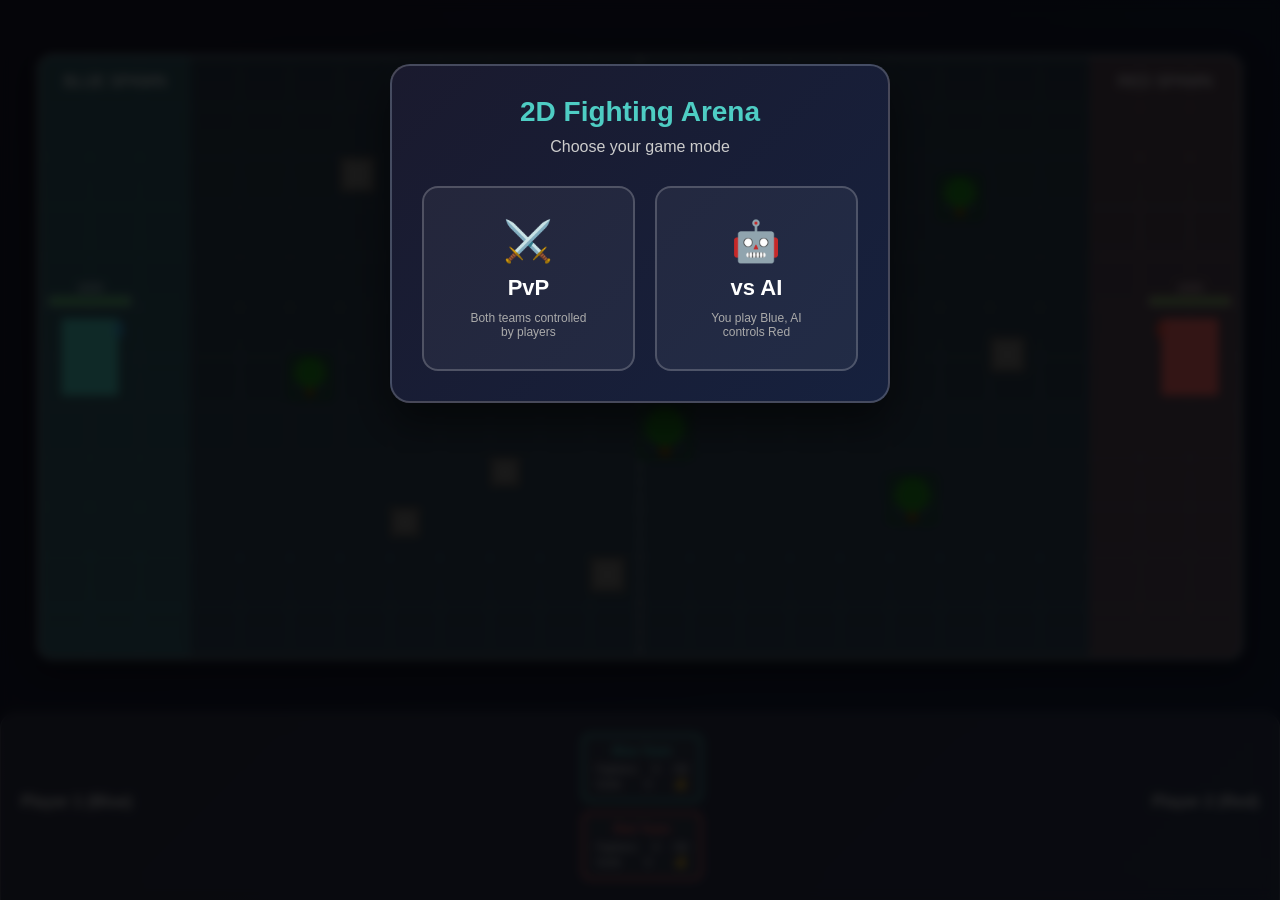
<file: index.html>
<!DOCTYPE html>
<html lang="en">

<head>
    <meta charset="UTF-8">
    <meta name="viewport" content="width=device-width, initial-scale=1.0">
    <title>2D Fighting Arena</title>
    <link rel="stylesheet" href="style.css">
</head>

<body>
    <div class="game-container">
        <div class="game-area">
            <canvas id="gameCanvas" width="1200" height="600"></canvas>
        </div>

        <div class="controls-panel">
            <div class="control-group">
                <h3>Blue Team</h3>
                <div class="fighter-buttons">
                </div>
            </div>

            <div class="team-info">
                <div class="team blue-team">
                    <h4>Blue Team</h4>
                    <div class="team-stats">
                        <span>Fighters: <span id="blue-count">0</span>/30</span>
                        <span>Gold: <span id="blue-gold">0</span> 💰</span>
                        <span id="blue-streak"></span>
                    </div>
                </div>
                <div class="team red-team">
                    <h4>Red Team</h4>
                    <div class="team-stats">
                        <span>Fighters: <span id="red-count">0</span>/30</span>
                        <span>Gold: <span id="red-gold">0</span> 💰</span>
                        <span id="red-streak"></span>
                    </div>
                </div>
            </div>

            <div class="control-group">
                <h3>Red Team</h3>
                <div class="fighter-buttons">
                </div>
            </div>
        </div>
    </div>

    <!-- Mode Selection Modal -->
    <div id="mode-selection-modal" class="modal" style="display:block;">
        <div class="modal-content mode-modal-content">
            <h2>2D Fighting Arena</h2>
            <p>Choose your game mode</p>
            <div class="mode-buttons">
                <button class="mode-btn pvp-btn" onclick="window.game.selectGameMode('pvp')">
                    <span class="mode-icon">⚔️</span>
                    <span class="mode-title">PvP</span>
                    <span class="mode-desc">Both teams controlled by players</span>
                </button>
                <button class="mode-btn ai-btn" onclick="window.game.selectGameMode('ai')">
                    <span class="mode-icon">🤖</span>
                    <span class="mode-title">vs AI</span>
                    <span class="mode-desc">You play Blue, AI controls Red</span>
                </button>
            </div>
        </div>
    </div>

    <!-- Fighter Selection Modal -->
    <div id="fighter-selection-modal" class="modal">
        <div class="modal-content">
            <h2>Select Your 5 Fighters</h2>
            <p id="selection-instruction">Blue Team's turn - Choose 5 fighters</p>

            <!-- Turn indicator -->
            <div class="turn-indicator">
                <div class="turn-step blue-turn active" id="blue-turn-indicator">
                    <span class="turn-icon">🔵</span>
                    <span class="turn-text">Blue Team</span>
                </div>
                <div class="turn-step red-turn" id="red-turn-indicator">
                    <span class="turn-icon">🔴</span>
                    <span class="turn-text">Red Team</span>
                </div>
            </div>

            <!-- Blue Team Selection -->
            <div class="team-selection active" id="blue-team-selection">
                <h3>Blue Team Selection</h3>
                <div class="fighter-grid" id="blue-fighter-grid">
                    <!-- Fighter options will be populated by JavaScript -->
                </div>
                <div class="selection-status" id="blue-selection-status">Selected: 0/5</div>
                <button id="blue-next-btn" class="next-btn" disabled>Next: Red Team</button>
            </div>

            <!-- Red Team Selection -->
            <div class="team-selection" id="red-team-selection">
                <h3>Red Team Selection</h3>
                <div class="fighter-grid" id="red-fighter-grid">
                    <!-- Fighter options will be populated by JavaScript -->
                </div>
                <div class="selection-status" id="red-selection-status">Selected: 0/5</div>
                <div class="selection-buttons">
                    <button id="red-back-btn" class="back-btn">Back: Blue Team</button>
                    <button id="start-battle-btn" class="start-battle-btn" disabled>Start Battle</button>
                </div>
            </div>
        </div>
    </div>

    <script src="game.js"></script>
</body>

</html>
</file>
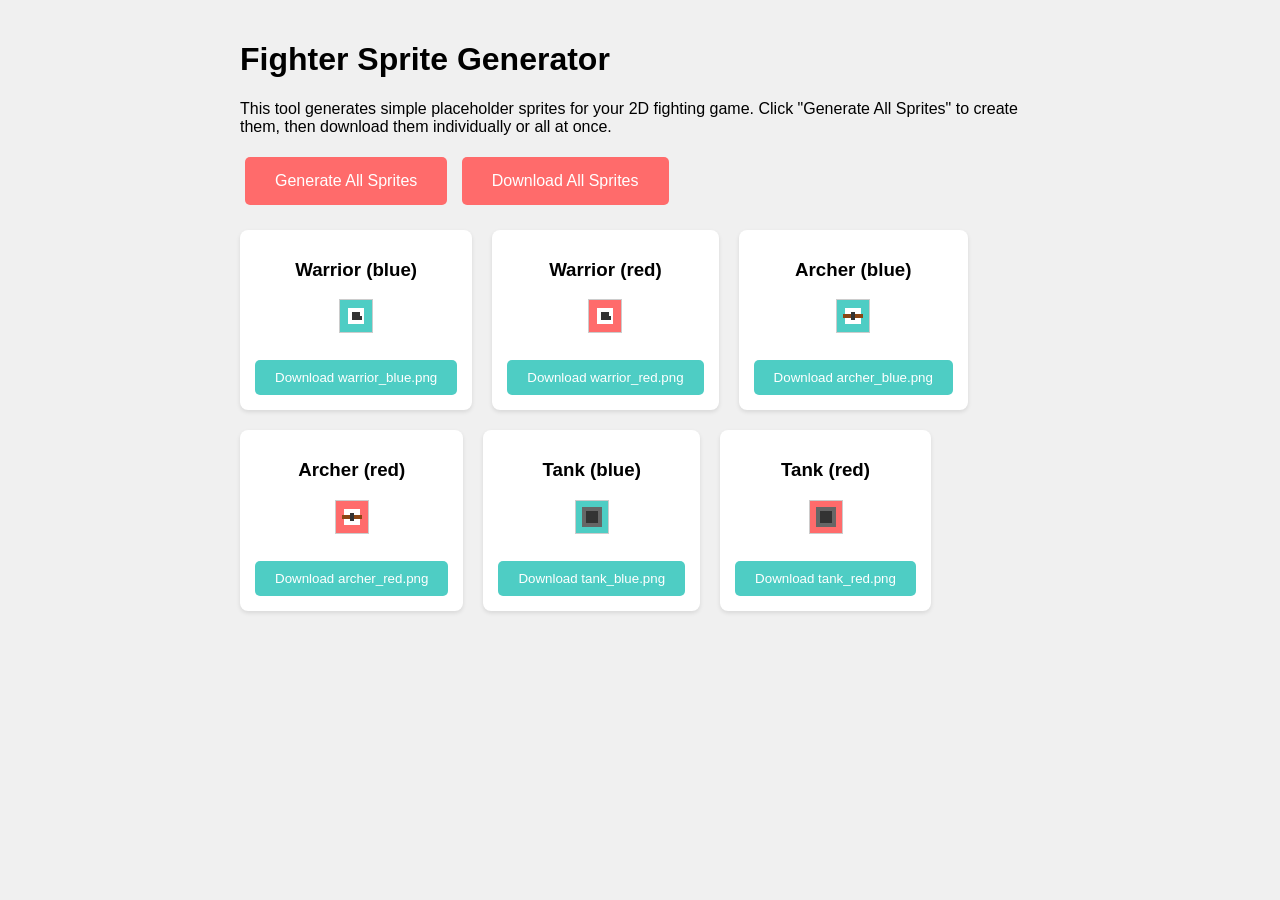
<file: assets/generate_sprites.html>
<!DOCTYPE html>
<html lang="en">

<head>
    <meta charset="UTF-8">
    <meta name="viewport" content="width=device-width, initial-scale=1.0">
    <title>Fighter Sprite Generator</title>
    <style>
        body {
            font-family: Arial, sans-serif;
            max-width: 800px;
            margin: 0 auto;
            padding: 20px;
            background: #f0f0f0;
        }

        .sprite-container {
            display: flex;
            flex-wrap: wrap;
            gap: 20px;
            margin: 20px 0;
        }

        .sprite-item {
            background: white;
            padding: 10px;
            border-radius: 8px;
            text-align: center;
            box-shadow: 0 2px 4px rgba(0, 0, 0, 0.1);
        }

        canvas {
            border: 1px solid #ccc;
            background: #fff;
        }

        button {
            background: #4ecdc4;
            color: white;
            border: none;
            padding: 10px 20px;
            border-radius: 5px;
            cursor: pointer;
            margin: 5px;
        }

        button:hover {
            background: #44a08d;
        }

        .download-all {
            background: #ff6b6b;
            font-size: 16px;
            padding: 15px 30px;
        }

        .download-all:hover {
            background: #e55a5a;
        }
    </style>
</head>

<body>
    <h1>Fighter Sprite Generator</h1>
    <p>This tool generates simple placeholder sprites for your 2D fighting game. Click "Generate All Sprites" to create
        them, then download them individually or all at once.</p>

    <button class="download-all" onclick="generateAllSprites()">Generate All Sprites</button>
    <button class="download-all" onclick="downloadAllSprites()">Download All Sprites</button>

    <div class="sprite-container" id="spriteContainer">
        <!-- Sprites will be generated here -->
    </div>

    <script>
        const fighters = [
            { type: 'warrior', name: 'Warrior' },
            { type: 'archer', name: 'Archer' },
            { type: 'tank', name: 'Tank' }
        ];

        const teams = ['blue', 'red'];
        const sprites = {};

        function generateSprite(type, team) {
            const canvas = document.createElement('canvas');
            canvas.width = 32;
            canvas.height = 32;
            const ctx = canvas.getContext('2d');

            // Background
            ctx.fillStyle = team === 'blue' ? '#4ecdc4' : '#ff6b6b';
            ctx.fillRect(0, 0, 32, 32);

            // Fighter type specific design
            switch (type) {
                case 'warrior':
                    // Sword and shield design
                    ctx.fillStyle = '#fff';
                    ctx.fillRect(8, 8, 16, 16); // Body
                    ctx.fillStyle = '#333';
                    ctx.fillRect(12, 12, 8, 8); // Shield
                    ctx.fillRect(20, 16, 2, 4); // Sword
                    break;

                case 'archer':
                    // Bow design
                    ctx.fillStyle = '#fff';
                    ctx.fillRect(8, 8, 16, 16); // Body
                    ctx.fillStyle = '#8B4513';
                    ctx.fillRect(6, 14, 20, 4); // Bow
                    ctx.fillStyle = '#333';
                    ctx.fillRect(14, 12, 4, 8); // Arrow
                    break;

                case 'tank':
                    // Armor design
                    ctx.fillStyle = '#fff';
                    ctx.fillRect(8, 8, 16, 16); // Body
                    ctx.fillStyle = '#666';
                    ctx.fillRect(6, 6, 20, 20); // Armor outline
                    ctx.fillStyle = '#333';
                    ctx.fillRect(10, 10, 12, 12); // Armor plates
                    break;
            }

            return canvas;
        }

        function generateAllSprites() {
            const container = document.getElementById('spriteContainer');
            container.innerHTML = '';

            fighters.forEach(fighter => {
                teams.forEach(team => {
                    const spriteItem = document.createElement('div');
                    spriteItem.className = 'sprite-item';

                    const canvas = generateSprite(fighter.type, team);
                    const filename = `${fighter.type}_${team}.png`;

                    spriteItem.innerHTML = `
                        <h3>${fighter.name} (${team})</h3>
                        <canvas id="${filename.replace('.png', '')}" width="32" height="32"></canvas>
                        <br><br>
                        <button onclick="downloadSprite('${filename}')">Download ${filename}</button>
                    `;

                    container.appendChild(spriteItem);

                    // Copy the generated sprite to the display canvas
                    const displayCanvas = document.getElementById(filename.replace('.png', ''));
                    const displayCtx = displayCanvas.getContext('2d');
                    displayCtx.drawImage(canvas, 0, 0);

                    // Store the sprite data
                    sprites[filename] = canvas;
                });
            });
        }

        function downloadSprite(filename) {
            if (!sprites[filename]) {
                alert('Please generate sprites first!');
                return;
            }

            const canvas = sprites[filename];
            const link = document.createElement('a');
            link.download = filename;
            link.href = canvas.toDataURL();
            link.click();
        }

        function downloadAllSprites() {
            if (Object.keys(sprites).length === 0) {
                alert('Please generate sprites first!');
                return;
            }

            Object.keys(sprites).forEach(filename => {
                setTimeout(() => downloadSprite(filename), 100);
            });
        }

        // Generate sprites on page load
        window.onload = generateAllSprites;
    </script>
</body>

</html>
</file>
<file: style.css>
* {
    margin: 0;
    padding: 0;
    box-sizing: border-box;
}

body {
    font-family: 'Arial', sans-serif;
    background: linear-gradient(135deg, #1a1a2e, #16213e);
    color: #ffffff;
    min-height: 100vh;
    display: flex;
    flex-direction: column;
    overflow: hidden;
}

.game-container {
    display: flex;
    flex-direction: column;
    height: 100vh;
    width: 100%;
}

.game-area {
    flex: 1;
    display: flex;
    justify-content: center;
    align-items: center;
    padding: 10px;
}

#gameCanvas {
    border: 3px solid rgba(255, 255, 255, 0.3);
    border-radius: 15px;
    background: linear-gradient(to bottom, #2c3e50, #34495e);
    box-shadow: 0 10px 30px rgba(0, 0, 0, 0.5);
    max-width: 100%;
    max-height: 100%;
}

.controls-panel {
    background: rgba(255, 255, 255, 0.1);
    backdrop-filter: blur(10px);
    border-radius: 15px 15px 0 0;
    padding: 20px;
    border: 1px solid rgba(255, 255, 255, 0.2);
    border-bottom: none;
    display: flex;
    justify-content: space-between;
    align-items: center;
    gap: 20px;
    min-height: 120px;
}

.control-group {
    display: flex;
    flex-direction: column;
    align-items: center;
}

.control-group h3 {
    margin-bottom: 10px;
    color: #e0e0e0;
    font-size: 16px;
}

.fighter-buttons {
    display: flex;
    gap: 10px;
}

.fighter-btn {
    display: flex;
    flex-direction: column;
    align-items: center;
    padding: 12px 15px;
    border: 2px solid transparent;
    border-radius: 10px;
    background: rgba(255, 255, 255, 0.1);
    color: #ffffff;
    font-size: 12px;
    cursor: pointer;
    transition: all 0.3s ease;
    text-align: center;
    min-width: 80px;
}

.fighter-btn:hover {
    background: rgba(255, 255, 255, 0.2);
    transform: translateY(-2px);
    box-shadow: 0 5px 15px rgba(0, 0, 0, 0.3);
}

.fighter-btn:active {
    transform: translateY(0);
}

.fighter-btn.blue-team:hover {
    border-color: #4ecdc4;
    box-shadow: 0 5px 15px rgba(78, 205, 196, 0.3);
}

.fighter-btn.red-team:hover {
    border-color: #ff6b6b;
    box-shadow: 0 5px 15px rgba(255, 107, 107, 0.3);
}

.fighter-icon {
    font-size: 20px;
    margin-bottom: 3px;
}

.fighter-name {
    font-weight: bold;
    font-size: 14px;
    margin-bottom: 2px;
}

.fighter-desc {
    font-size: 10px;
    opacity: 0.8;
}

.fighter-stats {
    display: flex;
    justify-content: space-between;
    align-items: center;
    margin-top: 3px;
    font-size: 9px;
    opacity: 0.9;
}

.fighter-stats .cost {
    color: #ffd700;
    font-weight: bold;
}

.fighter-stats .cooldown {
    color: #87ceeb;
    font-weight: bold;
}

.team-info {
    display: flex;
    flex-direction: column;
    gap: 10px;
    min-width: 120px;
}

.team {
    text-align: center;
    padding: 8px 12px;
    border-radius: 8px;
    background: rgba(255, 255, 255, 0.05);
}

.team h4 {
    margin-bottom: 5px;
    font-size: 12px;
}

.team-stats {
    display: flex;
    flex-direction: column;
    gap: 2px;
    font-size: 11px;
}

.team-stats span {
    display: flex;
    justify-content: space-between;
    align-items: center;
}

.blue-team {
    border: 2px solid #4ecdc4;
}

.red-team {
    border: 2px solid #ff6b6b;
}

.blue-team h4 {
    color: #4ecdc4;
}

.red-team h4 {
    color: #ff6b6b;
}

@media (max-width: 768px) {
    body {
        overflow: hidden;
    }

    .game-container {
        position: relative;
    }

    .controls-panel {
        flex-direction: column;
        gap: 10px;
        min-height: auto;
        padding: 10px;
    }

    .control-group {
        width: 100%;
    }

    .fighter-buttons {
        display: flex;
        flex-wrap: nowrap;
        justify-content: flex-start;
        gap: 8px;
        overflow-x: auto;
        overflow-y: hidden;
        -webkit-overflow-scrolling: touch;
        padding-bottom: 4px;
    }

    .team-info {
        flex-direction: row;
        min-width: auto;
        width: 100%;
        justify-content: center;
    }

    #gameCanvas {
        width: 100%;
        height: auto;
    }

    .fighter-btn {
        flex: 0 0 auto;
        width: 72px;
        min-width: 72px;
        padding: 8px 6px;
    }

    .fighter-btn .fighter-name {
        font-size: 11px;
    }

    .controls-panel .fighter-btn .fighter-icon {
        font-size: 18px;
        margin-bottom: 2px;
    }

    .controls-panel .fighter-btn .fighter-desc,
    .controls-panel .fighter-btn .fighter-stats {
        display: none;
    }

    /* PvE mobile: keep controls grouped at the bottom */
    body.mode-pve .controls-panel {
        position: relative;
        border-radius: 15px 15px 0 0;
        border: 1px solid rgba(255, 255, 255, 0.2);
        border-bottom: none;
        background: rgba(255, 255, 255, 0.1);
        backdrop-filter: blur(10px);
    }

    body.mode-pve .controls-panel .control-group:last-of-type {
        display: none;
    }

    /* PvP mobile: top and bottom controls for two players */
    body.mode-pvp .game-area {
        padding-top: 170px;
        padding-bottom: 170px;
    }

    body.mode-pvp .controls-panel {
        position: fixed;
        inset: 0;
        padding: 8px;
        background: transparent;
        backdrop-filter: none;
        border: none;
        border-radius: 0;
        min-height: 0;
        z-index: 40;
        pointer-events: none;
    }

    body.mode-pvp .controls-panel .control-group {
        position: absolute;
        left: 8px;
        right: 8px;
        pointer-events: auto;
    }

    body.mode-pvp .controls-panel .control-group:first-of-type {
        top: 8px;
        transform: rotate(180deg);
        transform-origin: center;
    }

    body.mode-pvp .controls-panel .control-group:last-of-type {
        bottom: 8px;
    }

    body.mode-pvp .controls-panel .control-group h3 {
        margin-bottom: 6px;
        font-size: 13px;
        white-space: nowrap;
        text-align: center;
    }

    body.mode-pvp .controls-panel .fighter-buttons {
        display: grid;
        grid-template-columns: repeat(5, minmax(0, 1fr));
        gap: 4px;
        overflow: visible;
        padding-bottom: 0;
    }

    body.mode-pvp .controls-panel .team-info {
        display: block;
        position: absolute;
        left: 8px;
        right: 8px;
        top: 0;
        bottom: 0;
        pointer-events: none;
        z-index: 45;
    }

    body.mode-pvp .controls-panel .team-info .team {
        position: absolute;
        width: calc(100% - 16px);
    }

    body.mode-pvp .controls-panel .team-info .blue-team {
        top: 92px;
        transform: rotate(180deg);
        transform-origin: center;
    }

    body.mode-pvp .controls-panel .team-info .red-team {
        bottom: 92px;
    }

    body.mode-pvp .controls-panel .fighter-btn {
        width: 100%;
        min-width: 0;
        padding: 6px 2px;
    }

    body.mode-pvp .controls-panel .fighter-btn .fighter-name {
        width: 100%;
        font-size: 10px;
        white-space: nowrap;
        overflow: hidden;
        text-overflow: ellipsis;
    }

    body.mode-pvp .controls-panel .fighter-btn .fighter-icon {
        font-size: 16px;
    }

    body.mode-pvp .controls-panel .team {
        flex: 1 1 0;
        min-width: 0;
        padding: 4px 6px;
        background: rgba(0, 0, 0, 0.42);
        border-width: 1px;
    }

    body.mode-pvp .controls-panel .team h4 {
        margin-bottom: 2px;
        font-size: 10px;
    }

    body.mode-pvp .controls-panel .team-stats {
        gap: 1px;
        font-size: 9px;
    }
}

@keyframes comebackFloat {
    0% {
        opacity: 0;
        transform: translateY(0) scale(0.8);
    }

    20% {
        opacity: 1;
        transform: translateY(-20px) scale(1.2);
    }

    100% {
        opacity: 0;
        transform: translateY(-60px) scale(1);
    }
}

@keyframes baseAttack {
    0% {
        opacity: 1;
        transform: scale(0.5);
        box-shadow: 0 0 20px currentColor;
    }

    50% {
        opacity: 0.8;
        transform: scale(2);
        box-shadow: 0 0 40px currentColor;
    }

    100% {
        opacity: 0;
        transform: scale(3);
        box-shadow: 0 0 60px currentColor;
    }
}

@keyframes baseProjectile {
    0% {
        transform: scale(1);
        box-shadow: 0 0 8px currentColor;
    }

    50% {
        transform: scale(1.2);
        box-shadow: 0 0 12px currentColor;
    }

    100% {
        transform: scale(1);
        box-shadow: 0 0 8px currentColor;
    }
}

@keyframes criticalHit {
    0% {
        opacity: 1;
        transform: translateY(0) scale(1);
    }

    50% {
        opacity: 1;
        transform: translateY(-20px) scale(1.5);
    }

    100% {
        opacity: 0;
        transform: translateY(-40px) scale(1);
    }
}

@keyframes evasion {
    0% {
        opacity: 1;
        transform: translateY(0) scale(1);
    }

    50% {
        opacity: 1;
        transform: translateY(-15px) scale(1.2);
    }

    100% {
        opacity: 0;
        transform: translateY(-30px) scale(1);
    }
}

@keyframes healFloat {
    0% {
        opacity: 1;
        transform: translateY(0) scale(1);
    }

    50% {
        opacity: 1;
        transform: translateY(-20px) scale(1.1);
    }

    100% {
        opacity: 0;
        transform: translateY(-40px) scale(1);
    }
}

/* Fighter Selection Modal Styles */
.modal {
    display: none;
    position: fixed;
    z-index: 1000;
    left: 0;
    top: 0;
    width: 100%;
    height: 100%;
    overflow-y: auto;
    background-color: rgba(0, 0, 0, 0.8);
    backdrop-filter: blur(5px);
}

.modal-content {
    background: linear-gradient(135deg, #1a1a2e, #16213e);
    margin: 5% auto;
    padding: 30px;
    border: 2px solid rgba(255, 255, 255, 0.2);
    border-radius: 20px;
    width: 90%;
    max-width: 800px;
    color: #ffffff;
    box-shadow: 0 20px 40px rgba(0, 0, 0, 0.5);
}

.modal-content h2 {
    text-align: center;
    margin-bottom: 10px;
    color: #4ecdc4;
    font-size: 28px;
}

.modal-content p {
    text-align: center;
    margin-bottom: 30px;
    color: #cccccc;
    font-size: 16px;
}

.team-selection {
    margin-bottom: 30px;
}

.team-selection h3 {
    color: #4ecdc4;
    margin-bottom: 15px;
    font-size: 20px;
    text-align: center;
}

.fighter-grid {
    display: grid;
    grid-template-columns: repeat(3, 1fr);
    gap: 15px;
    margin-bottom: 20px;
    width: 100%;
}

/* Larger screens - show more columns */
@media (min-width: 1200px) {
    .fighter-grid {
        grid-template-columns: repeat(4, 1fr);
    }
}

/* Medium screens - show 3 columns */
@media (max-width: 1199px) and (min-width: 768px) {
    .fighter-grid {
        grid-template-columns: repeat(3, 1fr);
    }
}

.fighter-option {
    display: flex;
    flex-direction: column;
    align-items: center;
    padding: 15px 10px;
    border: 2px solid rgba(255, 255, 255, 0.2);
    border-radius: 12px;
    background: rgba(255, 255, 255, 0.05);
    cursor: pointer;
    transition: all 0.3s ease;
    text-align: center;
    position: relative;
    min-height: 140px;
    justify-content: space-between;
}

.fighter-option:hover {
    background: rgba(255, 255, 255, 0.1);
    border-color: rgba(255, 255, 255, 0.4);
    transform: translateY(-2px);
}

.fighter-option.selected {
    border-color: #4ecdc4;
    background: rgba(78, 205, 196, 0.1);
    box-shadow: 0 0 15px rgba(78, 205, 196, 0.3);
}

.fighter-option.disabled {
    opacity: 0.5;
    cursor: not-allowed;
    background: rgba(255, 0, 0, 0.1);
    border-color: rgba(255, 0, 0, 0.3);
}

.fighter-option .fighter-icon {
    font-size: 24px;
    margin-bottom: 8px;
}

.fighter-option .fighter-name {
    font-weight: bold;
    margin-bottom: 5px;
    font-size: 14px;
}

.fighter-option .fighter-desc {
    font-size: 10px;
    color: #cccccc;
    line-height: 1.2;
    margin-bottom: 5px;
    flex-grow: 1;
    display: flex;
    align-items: center;
}

.fighter-option .fighter-stats {
    display: flex;
    justify-content: space-between;
    align-items: center;
    margin-top: 5px;
    font-size: 9px;
    width: 100%;
    gap: 5px;
}

.fighter-option .fighter-stats .cost {
    color: #ffd700;
    font-weight: bold;
}

.fighter-option .fighter-stats .cooldown {
    color: #87ceeb;
    font-weight: bold;
}

/* Turn indicator styles */
.turn-indicator {
    display: flex;
    justify-content: center;
    gap: 20px;
    margin: 20px 0;
}

.turn-step {
    display: flex;
    align-items: center;
    gap: 8px;
    padding: 10px 20px;
    border-radius: 25px;
    background: rgba(255, 255, 255, 0.1);
    border: 2px solid transparent;
    transition: all 0.3s ease;
    opacity: 0.5;
}

.turn-step.active {
    opacity: 1;
    border-color: #4ecdc4;
    background: rgba(78, 205, 196, 0.2);
}

.turn-step.blue-turn.active {
    border-color: #4ecdc4;
    background: rgba(78, 205, 196, 0.2);
}

.turn-step.red-turn.active {
    border-color: #ff6b6b;
    background: rgba(255, 107, 107, 0.2);
}

.turn-icon {
    font-size: 20px;
}

.turn-text {
    font-weight: bold;
    font-size: 14px;
}

/* Team selection styles */
.team-selection {
    display: none;
    flex-direction: column;
    align-items: center;
    margin-bottom: 30px;
}

.team-selection.active {
    display: flex;
}

.selection-buttons {
    display: flex;
    gap: 15px;
    margin-top: 20px;
}

.next-btn,
.back-btn {
    padding: 12px 24px;
    border: none;
    border-radius: 25px;
    font-size: 16px;
    font-weight: bold;
    cursor: pointer;
    transition: all 0.3s ease;
}

.next-btn {
    background: linear-gradient(45deg, #4ecdc4, #44a08d);
    color: white;
}

.next-btn:hover:not(:disabled) {
    transform: translateY(-2px);
    box-shadow: 0 5px 15px rgba(78, 205, 196, 0.3);
}

.next-btn:disabled {
    background: #666666;
    cursor: not-allowed;
    transform: none;
    box-shadow: none;
}

.back-btn {
    background: linear-gradient(45deg, #ff6b6b, #ee5a52);
    color: white;
}

.back-btn:hover {
    transform: translateY(-2px);
    box-shadow: 0 5px 15px rgba(255, 107, 107, 0.3);
}

.fighter-option .selection-number {
    position: absolute;
    top: -5px;
    right: -5px;
    width: 20px;
    height: 20px;
    background: #4ecdc4;
    color: white;
    border-radius: 50%;
    display: flex;
    align-items: center;
    justify-content: center;
    font-size: 12px;
    font-weight: bold;
    border: 2px solid #333;
    display: none;
}

.fighter-option.selected .selection-number {
    display: flex;
}

.selection-status {
    text-align: center;
    margin: 10px 0;
    font-size: 14px;
    color: #cccccc;
}

.start-battle-btn {
    display: block;
    margin: 20px auto 0;
    padding: 15px 30px;
    background: linear-gradient(45deg, #4ecdc4, #44a08d);
    color: white;
    border: none;
    border-radius: 25px;
    font-size: 18px;
    font-weight: bold;
    cursor: pointer;
    transition: all 0.3s ease;
    box-shadow: 0 5px 15px rgba(78, 205, 196, 0.3);
}

.start-battle-btn:hover:not(:disabled) {
    transform: translateY(-2px);
    box-shadow: 0 8px 20px rgba(78, 205, 196, 0.4);
}

.start-battle-btn:disabled {
    background: #666666;
    cursor: not-allowed;
    box-shadow: none;
}

/* Responsive design for modal */
@media (max-width: 768px) {
    .modal-content {
        margin: 12px auto;
        padding: 16px;
        width: 95%;
        max-height: calc(100dvh - 24px);
        overflow-y: auto;
    }

    .turn-indicator {
        flex-direction: column;
        gap: 10px;
    }

    .turn-step {
        padding: 8px 16px;
    }

    .fighter-grid {
        grid-template-columns: repeat(2, 1fr);
        gap: 8px;
    }

    .fighter-option {
        padding: 8px 6px;
        min-height: 104px;
    }

    .fighter-option .fighter-icon {
        font-size: 20px;
    }

    .fighter-option .fighter-name {
        font-size: 12px;
    }

    .fighter-option .fighter-desc {
        font-size: 10px;
    }

    .selection-buttons {
        flex-direction: column;
        gap: 10px;
        position: sticky;
        bottom: 0;
        background: linear-gradient(to top, rgba(26, 26, 46, 0.96), rgba(26, 26, 46, 0.8));
        padding-top: 8px;
    }

    .next-btn,
    .back-btn {
        padding: 10px 20px;
        font-size: 14px;
    }
}

/* Very small screens */
@media (max-width: 480px) {
    .fighter-grid {
        grid-template-columns: repeat(2, 1fr);
        gap: 8px;
    }

    .fighter-option {
        padding: 8px 6px;
        min-height: 100px;
    }

    .fighter-option .fighter-icon {
        font-size: 18px;
    }

    .fighter-option .fighter-name {
        font-size: 11px;
    }

    .fighter-option .fighter-desc {
        font-size: 9px;
    }

    .fighter-option .fighter-stats {
        font-size: 8px;
    }
}

/* Mode Selection Modal */
.mode-modal-content {
    text-align: center;
    max-width: 500px;
}

.mode-buttons {
    display: flex;
    gap: 20px;
    justify-content: center;
    margin-top: 30px;
}

.mode-btn {
    display: flex;
    flex-direction: column;
    align-items: center;
    gap: 10px;
    padding: 30px 40px;
    border: 2px solid rgba(255, 255, 255, 0.2);
    border-radius: 16px;
    background: rgba(255, 255, 255, 0.05);
    color: #ffffff;
    cursor: pointer;
    transition: all 0.3s ease;
    min-width: 160px;
}

.mode-btn:hover {
    transform: translateY(-4px);
    box-shadow: 0 8px 24px rgba(0, 0, 0, 0.4);
}

.pvp-btn:hover {
    border-color: #4ecdc4;
    background: rgba(78, 205, 196, 0.1);
}

.ai-btn:hover {
    border-color: #ff6b6b;
    background: rgba(255, 107, 107, 0.1);
}

.mode-icon {
    font-size: 40px;
}

.mode-title {
    font-size: 22px;
    font-weight: bold;
}

.mode-desc {
    font-size: 12px;
    color: #aaaaaa;
    text-align: center;
}

.ai-panel {
    display: flex;
    flex-direction: column;
    align-items: center;
    justify-content: center;
    gap: 6px;
    padding: 10px 20px;
    border: 2px solid #ff6b6b;
    border-radius: 10px;
    background: rgba(255, 107, 107, 0.1);
    color: #ff6b6b;
    font-weight: bold;
    font-size: 13px;
    min-width: 80px;
}

.ai-panel .ai-icon {
    font-size: 22px;
}

.ai-panel .ai-strategy {
    font-size: 10px;
    color: #ffaaaa;
    font-weight: normal;
}
</file>
